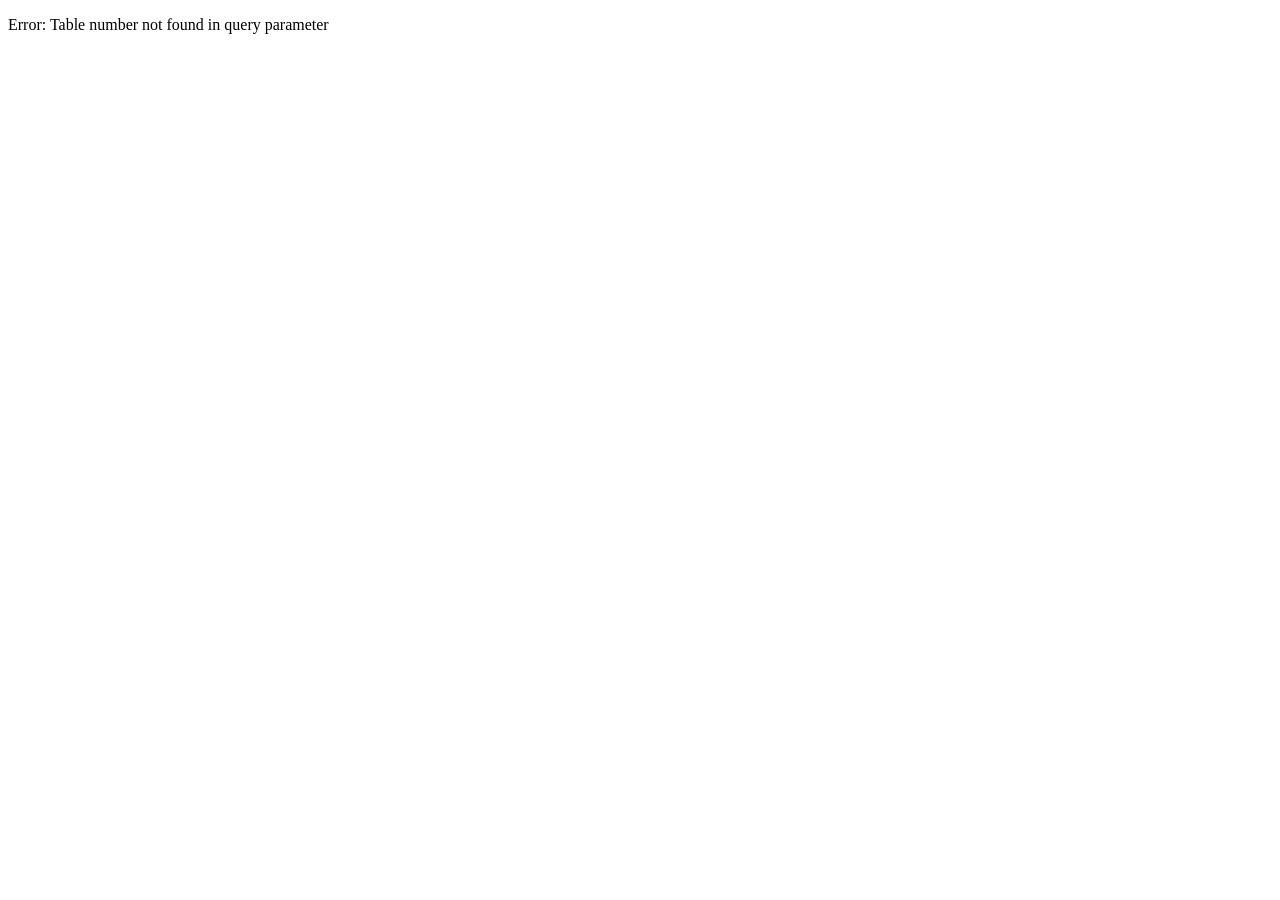
<file: templates/chat.html>
<!DOCTYPE html>
<html lang="en">
<head>
    <meta charset="UTF-8">
    <meta name="viewport" content="width=device-width, initial-scale=1.0">
    <title>QR Code Generator</title>
</head>
<body>
    <div id="qrCodeContainer"></div>
    <div id="message"></div> <!-- Add a message container -->

    <script>
        // Function to get the value of a query parameter from the URL
        function getQueryParam(name) {
            const urlParams = new URLSearchParams(window.location.search);
            return urlParams.get(name);
        }

        // Function to generate and display the QR code based on the selected table number
        function generateQRCode() {
            console.log('Generating QR code...'); // Debugging statement
            const selectedTableNumber = getQueryParam('table');
            console.log('Selected Table Number:', selectedTableNumber); // Debugging statement
            if (selectedTableNumber) {
                const qrCodeContainer = document.getElementById('qrCodeContainer');
                const messageContainer = document.getElementById('message'); // Get the message container
                // Clear previous content of the containers
                qrCodeContainer.innerHTML = '';
                messageContainer.innerHTML = '';
                try {
                    // Generate the URL for the endpoint that generates QR codes
                    const qrImagePath = `/generate_qr?table=${selectedTableNumber}`;
                    // Create an image element and set its source to the generated QR code image
                    const qrImage = document.createElement('img');
                    qrImage.src = qrImagePath;
                    // Append the image to the QR code container
                    qrCodeContainer.appendChild(qrImage);
                    // Display a message
                    messageContainer.innerHTML = `<p>QR code for Table Number: ${selectedTableNumber}</p>`;
                } catch (error) {
                    // Handle QR code generation error
                    console.error('Error generating QR code:', error);
                    messageContainer.innerHTML = '<p>Error generating QR code. Please try again.</p>';
                }
            } else {
                const messageContainer = document.getElementById('message'); // Get the message container
                // Display an error message
                messageContainer.innerHTML = '<p>Error: Table number not found in query parameter</p>';
            }
        }

        // Call the generateQRCode function when the page loads
        window.onload = generateQRCode; // Pass a reference to the function without invoking it
    </script>
</body>
</html>
</file>
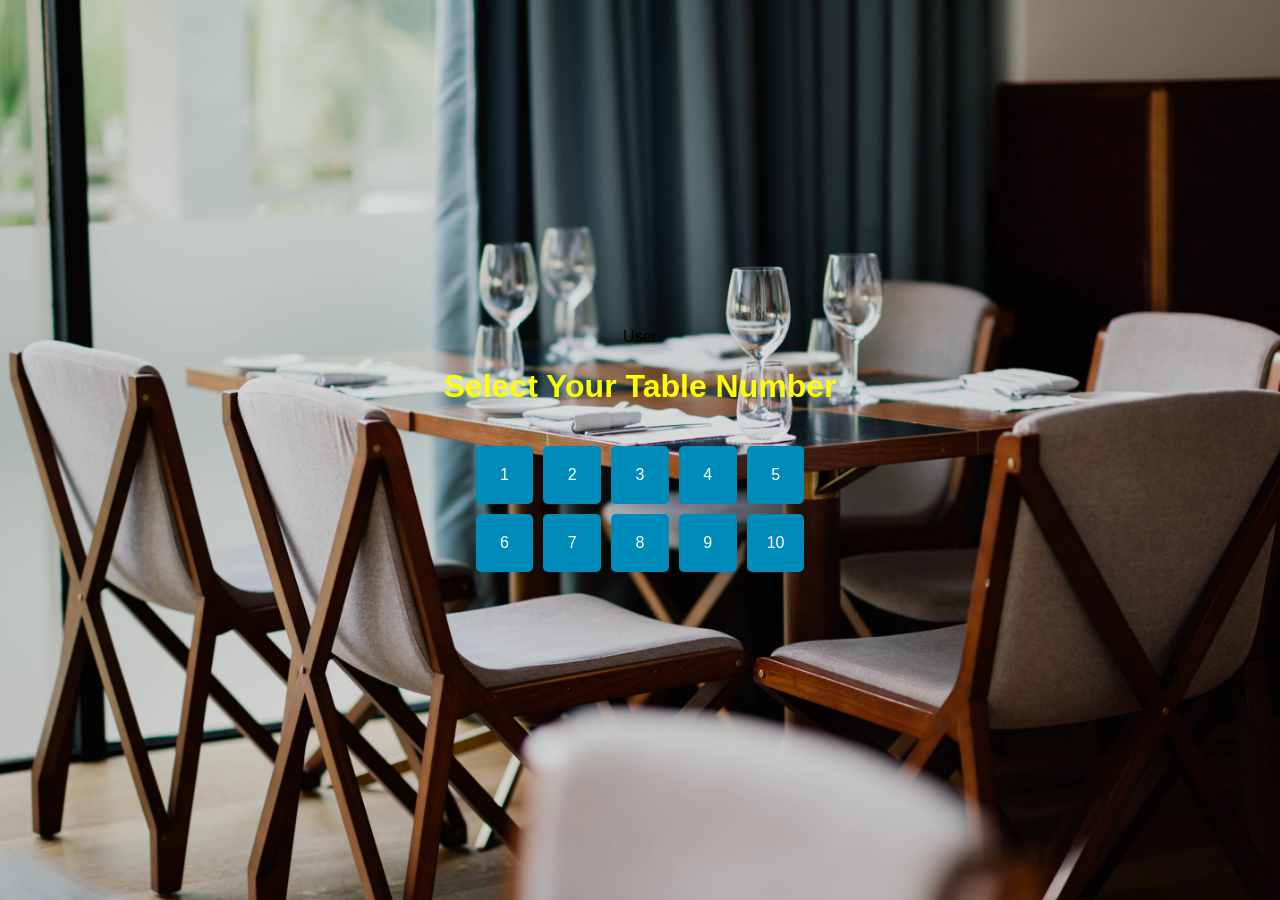
<file: templates/index2.html>
User
<!DOCTYPE html>
<html lang="en">
<head>
<meta charset="UTF-8">
<meta name="viewport" content="width=device-width, initial-scale=1.0">
<title>Table Selection</title>
<style>
    body {
        font-family: Arial, sans-serif;
        text-align: center;
        margin: 0;
        padding: 0;
        background-image: url("/static/table.jpg"); /* Add your background image file here */
        background-size: cover;
        background-position: center;
        background-repeat: no-repeat;
        display: flex;
        flex-direction: column; /* Adjusted to column layout */
        justify-content: center;
        align-items: center;
        height: 100vh; /* Ensures full viewport height */
    }
    h1 {
        color: rgb(172, 25, 25); /* Set text color */
    }
    .table-selection {
        display: grid;
        grid-template-columns: repeat(5, 1fr);
        gap: 10px;
        margin-top: 20px; /* Adjusted margin-top */
    }
    .table-btn {
        padding: 20px;
        font-size: 16px;
        cursor: pointer;
        background-color: #008CBA;
        color: white;
        border: none;
        border-radius: 5px;
    }
    .table-btn:hover {
        background-color: #005f7a;
    }
    .selected {
        background-color: #4CAF50 !important;
    }
    .go-btn {
        margin-top: 20px; /* Adjusted margin-top */
        padding: 20px 40px;
        font-size: 16px;
        cursor: pointer;
        background-color: #4CAF50;
        color: white;
        border: none;
        border-radius: 5px;
        text-decoration: none;
        display: none;
    }
    .go-btn:hover {
        background-color: #45a049;
    }
</style>
</head>
<body>

<h1 style="color: yellow">Select Your Table Number</h1>

<div class="table-selection">
    <button class="table-btn" onclick="selectTable(1)">1</button>
    <button class="table-btn" onclick="selectTable(2)">2</button>
    <button class="table-btn" onclick="selectTable(3)">3</button>
    <button class="table-btn" onclick="selectTable(4)">4</button>
    <button class="table-btn" onclick="selectTable(5)">5</button>
    <button class="table-btn" onclick="selectTable(6)">6</button>
    <button class="table-btn" onclick="selectTable(7)">7</button>
    <button class="table-btn" onclick="selectTable(8)">8</button>
    <button class="table-btn" onclick="selectTable(9)">9</button>
    <button class="table-btn" onclick="selectTable(10)">10</button>
</div>

<button class="go-btn" id="goButton" onclick="redirectToChat()">Go</button>

<script>
    function selectTable(tableNumber) {
        var tableButtons = document.querySelectorAll('.table-btn');
        tableButtons.forEach(function(button) {
            button.classList.remove('selected');
        });
        var selectedButton = document.querySelector('.table-btn:nth-child(' + tableNumber + ')');
        selectedButton.classList.add('selected');
        var goButton = document.getElementById("goButton");
        goButton.style.display = "block"; // Display the Go button
        goButton.innerHTML = "You selected table: " + tableNumber + "<br>Click here to order!!";

    }

    function redirectToChat() {
        var selectedTableNumber = document.querySelector('.selected').textContent;
        window.location.href = "hotel1.html?table=" + selectedTableNumber;
    }
</script>

</body>
</html>
</file>
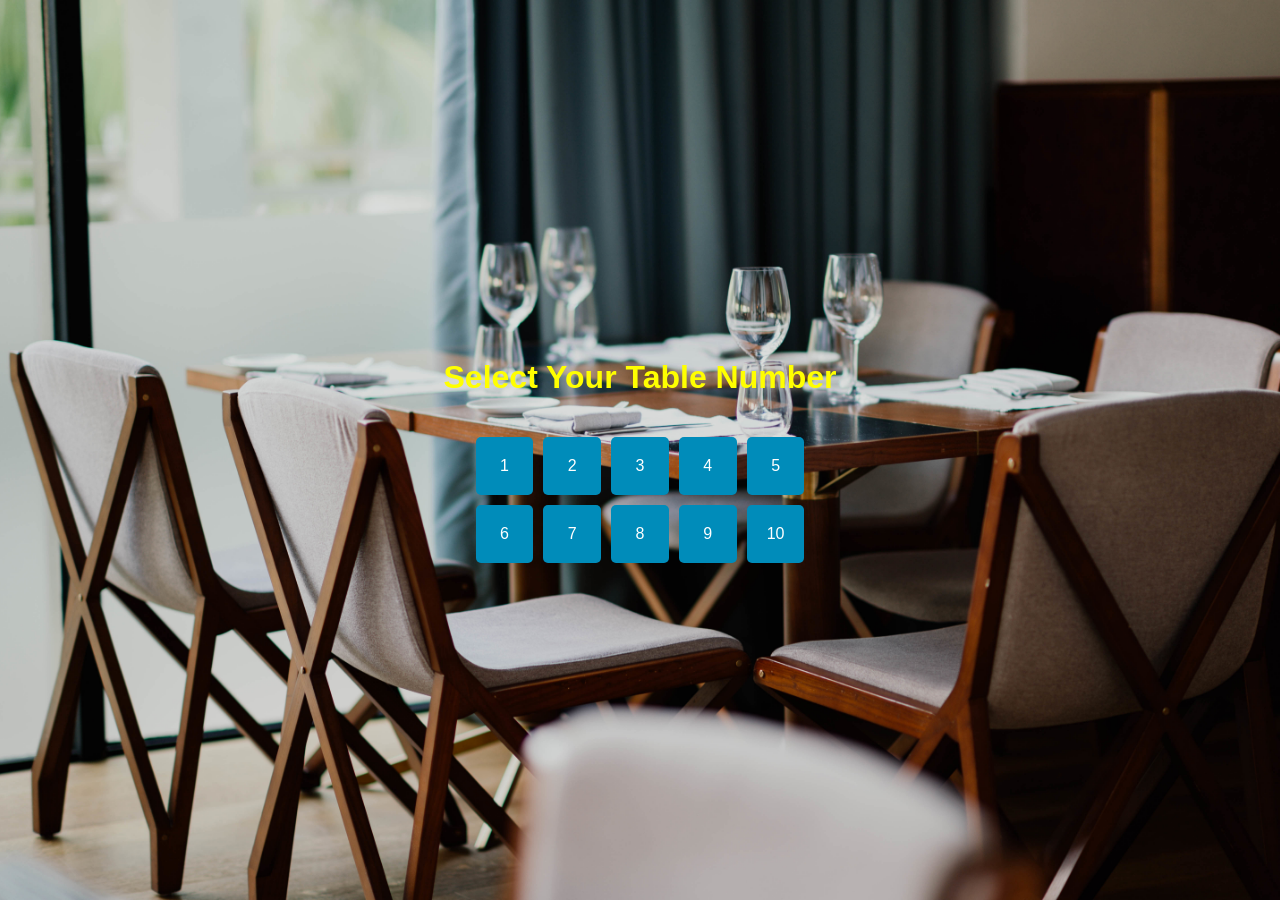
<file: templates/index3.html>
<!DOCTYPE html>
<html lang="en">
<head>
<meta charset="UTF-8">
<meta name="viewport" content="width=device-width, initial-scale=1.0">
<title>Table Selection</title>
<style>
    body {
        font-family: Arial, sans-serif;
        text-align: center;
        margin: 0;
        padding: 0;
        background-image: url("/static/table.jpg"); /* Add your background image file here */
        background-size: cover;
        background-position: center;
        background-repeat: no-repeat;
        display: flex;
        flex-direction: column; /* Adjusted to column layout */
        justify-content: center;
        align-items: center;
        height: 100vh; /* Ensures full viewport height */
    }
    h1 {
        color: rgb(172, 25, 25); /* Set text color */
    }
    .table-selection {
        display: grid;
        grid-template-columns: repeat(5, 1fr);
        gap: 10px;
        margin-top: 20px; /* Adjusted margin-top */
    }
    .table-btn {
        padding: 20px;
        font-size: 16px;
        cursor: pointer;
        background-color: #008CBA;
        color: white;
        border: none;
        border-radius: 5px;
    }
    .table-btn:hover {
        background-color: #005f7a;
    }
    .selected {
        background-color: #4CAF50 !important;
    }
    .go-btn {
        margin-top: 20px; /* Adjusted margin-top */
        padding: 20px 40px;
        font-size: 16px;
        cursor: pointer;
        background-color: #4CAF50;
        color: white;
        border: none;
        border-radius: 5px;
        text-decoration: none;
        display: none;
    }
    .go-btn:hover {
        background-color: #45a049;
    }
</style>
</head>
<body>

<h1 style="color: yellow">Select Your Table Number</h1>

<div class="table-selection">
    <button class="table-btn" onclick="selectTable(1)">1</button>
    <button class="table-btn" onclick="selectTable(2)">2</button>
    <button class="table-btn" onclick="selectTable(3)">3</button>
    <button class="table-btn" onclick="selectTable(4)">4</button>
    <button class="table-btn" onclick="selectTable(5)">5</button>
    <button class="table-btn" onclick="selectTable(6)">6</button>
    <button class="table-btn" onclick="selectTable(7)">7</button>
    <button class="table-btn" onclick="selectTable(8)">8</button>
    <button class="table-btn" onclick="selectTable(9)">9</button>
    <button class="table-btn" onclick="selectTable(10)">10</button>
</div>

<button class="go-btn" id="goButton" onclick="redirectToChat()">Go</button>

<script>
    function selectTable(tableNumber) {
        var tableButtons = document.querySelectorAll('.table-btn');
        tableButtons.forEach(function(button) {
            button.classList.remove('selected');
        });
        var selectedButton = document.querySelector('.table-btn:nth-child(' + tableNumber + ')');
        selectedButton.classList.add('selected');
        var goButton = document.getElementById("goButton");
        goButton.style.display = "block"; // Display the Go button
        goButton.innerHTML = "You selected table: " + tableNumber + "<br>Click here to order!!";

    }

    function redirectToChat() {
        var selectedTableNumber = document.querySelector('.selected').textContent;
        // Redirect to the chat page with the selected table number as a query parameter
        window.location.href = "chat.html?table=" + selectedTableNumber;
    }
</script>


</body>
</html>
</file>
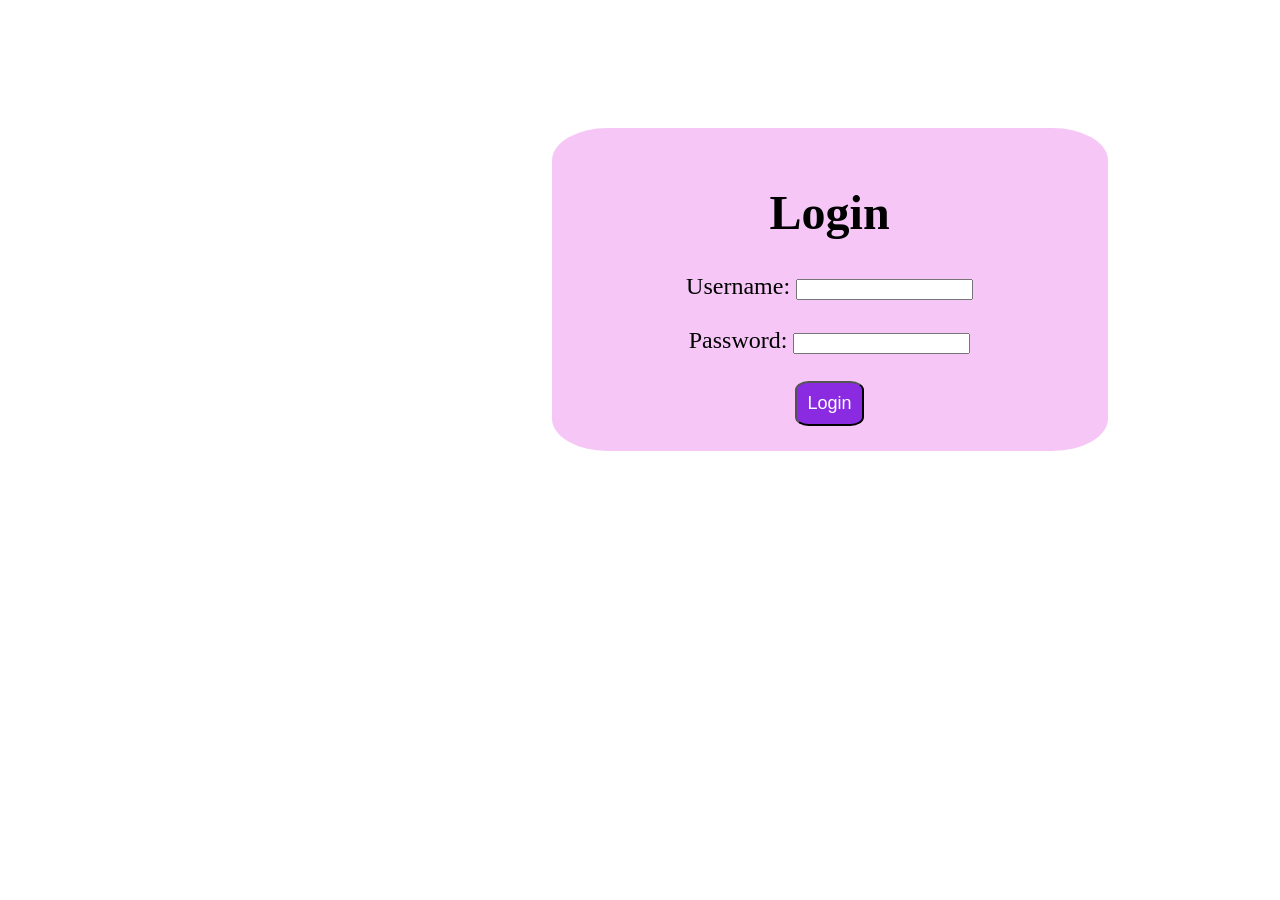
<file: templates/login.html>
<!DOCTYPE html>
<html lang="en">
<head>
    <meta charset="UTF-8">
    <meta name="viewport" content="width=device-width, initial-scale=1.0">
    <title>Login</title>
    <style>
        form{
          background-color: rgba(237, 145, 237, 0.516);
          width:40%;
          margin-top: 2%;
          font-size:24px;
          padding: 2%;
          border-radius: 10%;
          font-family: Georgia, 'Times New Roman', Times, serif;
          margin-left: 30%;
        }
        body{
          background-image: url('https://i.pinimg.com/736x/86/2c/85/862c857176d0792a5b01f7dbfe9d1dc5.jpg');
         background-repeat: no-repeat;
         background-size: cover;
      }
      input[type=submit]{
        background-color: blueviolet;
        font-size:18px;
        color:white;
        border-radius: 20%;
        padding: 2%;
      }
      input[type=submit]:hover{
        background-color:rgb(170, 213, 221);
        font-size:18px;
        color:black;
        border-radius: 20%;
        padding: 2%;
      }
      </style>
</head>
<body style="margin-top: 10%;">
    <center>
    <form method="post" action="/login">
        <h1>Login</h1>
        <label for="username">Username:</label>
        <input type="text" id="username" name="username" required><br><br>
        <label for="password">Password:</label>
        <input type="password" id="password" name="password" required><br><br>
        <input type="submit" value="Login">
    </form>
</center>
</body>
</html>
</file>
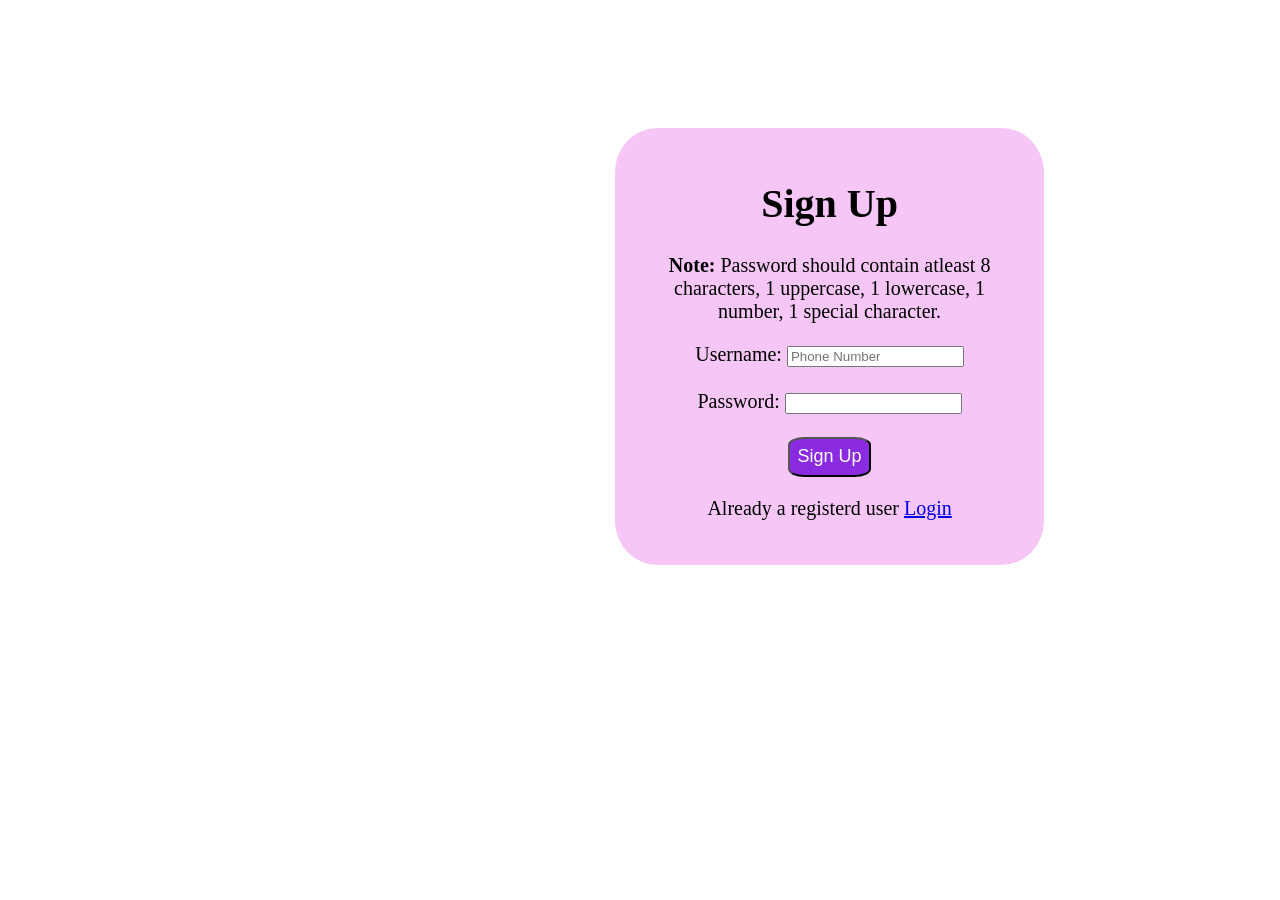
<file: templates/signup.html>
<!DOCTYPE html>
<html lang="en">
<head>
    <meta charset="UTF-8">
    <title>Sign Up</title>
    <script>
        function validateForm() {
            // Validate username
            const username = document.getElementById('username').value;
            const usernamePattern = /^[1-9][0-9]{9}$/;  // Username of length 10, starting from 1-9
            if (!username.match(usernamePattern)) {
                alert('Username must be exactly 10 characters long and start from 1-9.');
                return false;
            }

            // Validate password
            const password = document.getElementById('password').value;
            const passwordPattern = /^(?=.*[a-z])(?=.*[A-Z])(?=.*\d)(?=.*[@#$!%^&*])[A-Za-z\d@#$!%^&*]{8,}$/;
            if (!password.match(passwordPattern)) {
                alert('Password must be at least 8 characters long and contain at least one uppercase letter, one lowercase letter, one number, and one special character.');
                return false;
            }
        }
    </script>
    <style>
      form{
        background-color: rgba(237, 145, 237, 0.516);
        width:30%;
        margin-top: 2%;
        font-size:20px;
        padding: 2%;
        border-radius: 10%;
        font-family: Georgia, 'Times New Roman', Times, serif;
        margin-left: 30%;
      }
      input[type=submit]{
        background-color: blueviolet;
        font-size:18px;
        color:white;
        border-radius: 20%;
        padding: 2%;
      }
      input[type=submit]:hover{
        background-color:rgb(170, 213, 221);
        font-size:18px;
        color:black;
        border-radius: 20%;
        padding: 2%;
      }
      body{
        background-image: url('https://i.pinimg.com/736x/86/2c/85/862c857176d0792a5b01f7dbfe9d1dc5.jpg');
       background-repeat: no-repeat;
       background-size: cover;
    }
    </style>
</head>
<body  style="margin-top: 10%;">
    <center>
    <form action="/signup" method="post" onsubmit="return validateForm()">
        <h1>Sign Up</h1>
        <p><b>Note: </b>Password should contain atleast 8 characters, 1 uppercase, 1 lowercase, 1 number, 1 special character.</p>
        <label for="username">Username:</label>
        <input type="text" id="username" name="username" maxlength="10" required placeholder="Phone Number"><br><br>

        <label for="password">Password:</label>
        <input type="password" id="password" name="password" minlength="8" required><br><br>

        <input type="submit" value="Sign Up"> <br>
        <p>Already a registerd user  <a href="/login">Login</a></p>
    </form>
    
</center>
</body>
</html>
</file>
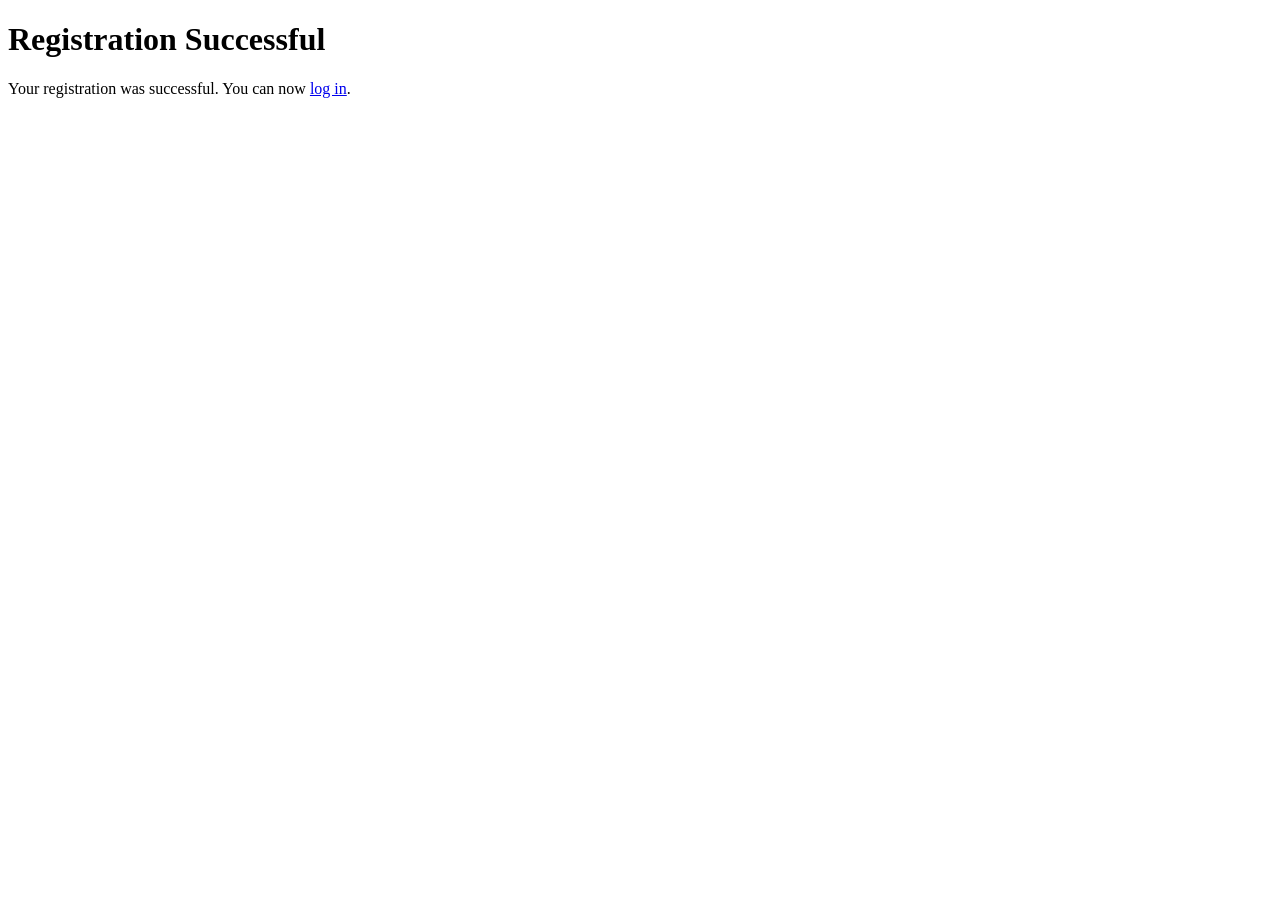
<file: templates/signup_success.html>
<!DOCTYPE html>
<html lang="en">
<head>
    <meta charset="UTF-8">
    <title>Registration Successful</title>
</head>
<body>
    <h1>Registration Successful</h1>
    <p>Your registration was successful. You can now <a href="/login">log in</a>.</p>
</body>
</html>
</file>
